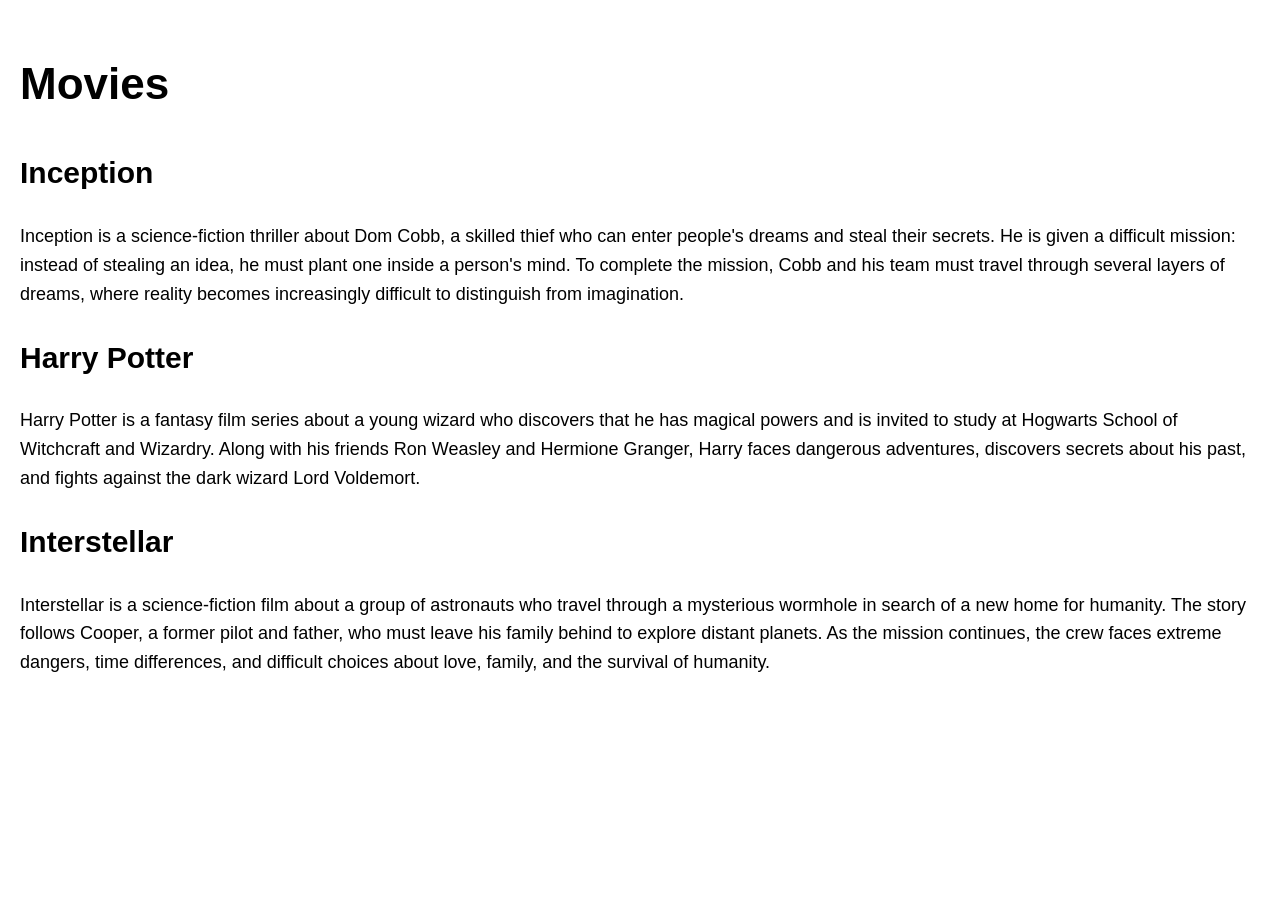
<file: task0/index.html>
<!DOCTYPE html>
<html>
<head>
    <meta charset="UTF-8">
    <title>Task 0</title>
    <link rel="stylesheet" href="style.css">
</head>

<body>

    <h1>Movies</h1>

    <h2>Inception</h2>
    <p>
        Inception is a science-fiction thriller about Dom Cobb, 
        a skilled thief who can enter people's dreams and steal their secrets.
        He is given a difficult mission: instead of stealing an idea, he must plant one inside a person's mind.
        To complete the mission, Cobb and his team must travel through several layers of dreams, 
        where reality becomes increasingly difficult to distinguish from imagination.
    </p>

    <h2>Harry Potter</h2>
    <p>
        Harry Potter is a fantasy film series about a young wizard who discovers that he has magical powers and 
        is invited to study at Hogwarts School of Witchcraft and Wizardry. Along with his friends Ron Weasley and Hermione Granger,
        Harry faces dangerous adventures, discovers secrets about his past, and fights against the dark wizard Lord Voldemort.
    </p>

    <h2>Interstellar</h2>
    <p>
        Interstellar is a science-fiction film about a group of astronauts
        who travel through a mysterious wormhole in search of a new home for humanity. 
        The story follows Cooper, a former pilot and father, who must leave his family behind to explore distant planets. 
        As the mission continues, the crew faces extreme dangers, time differences, and difficult choices about love, family, 
        and the survival of humanity.
    </p>

</body>
</html>
</file>
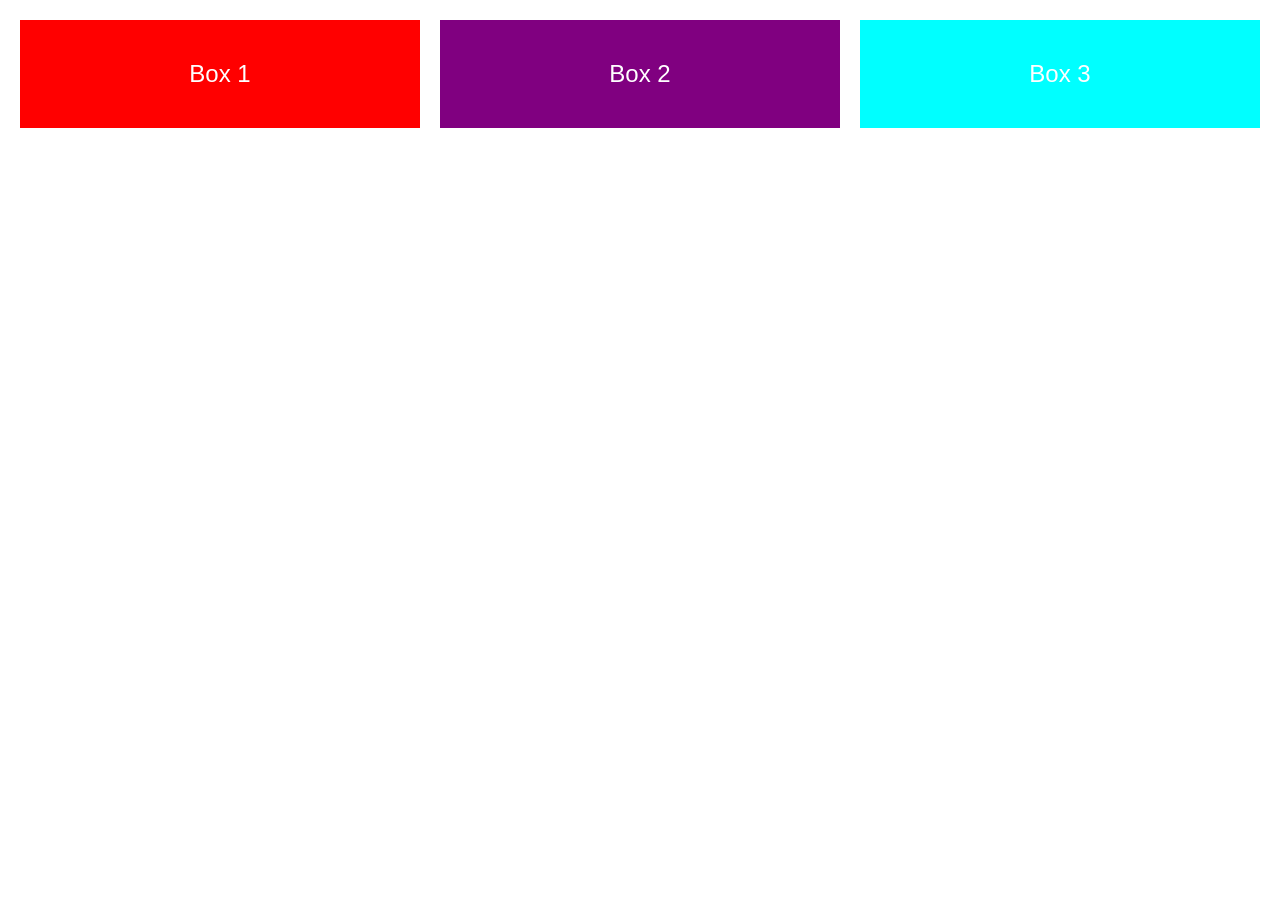
<file: task1/index.html>
<!DOCTYPE html>
<html>
<head>
    <meta charset="UTF-8">
    <meta name="viewport" content="width=device-width, initial-scale=1.0">
    <title>Task1</title>
    <link rel="stylesheet" href="style.css">
</head>

<body>

    <div class="container">
        <div class="box box1">Box 1</div>
        <div class="box box2">Box 2</div>
        <div class="box box3">Box 3</div>
    </div>

</body>

</html>
</file>
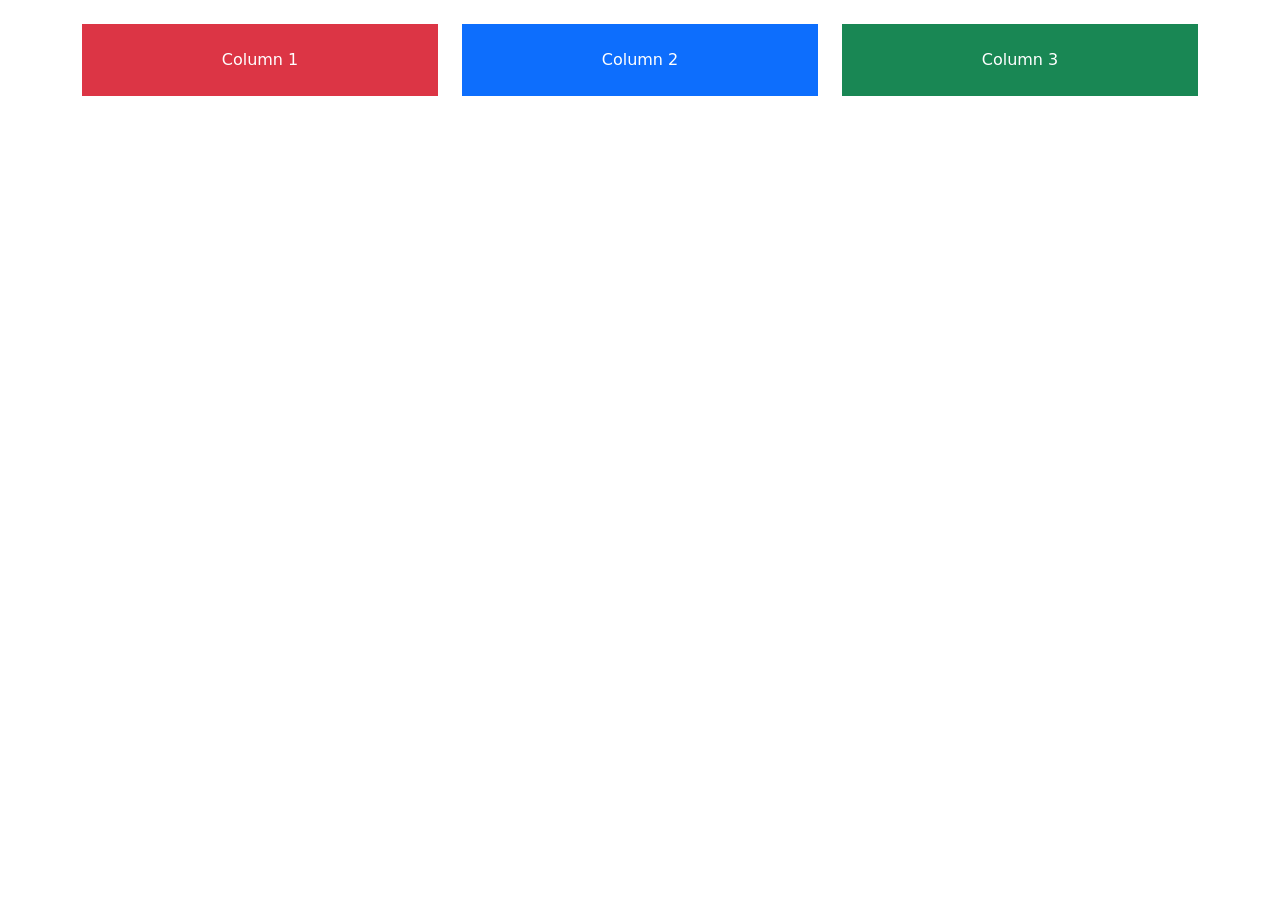
<file: task2/index.html>
<!DOCTYPE html>
<html>

<head>
    <meta charset="UTF-8">
    <meta name="viewport" content="width=device-width, initial-scale=1.0">
    <title>Task 2</title>
    <link href="https://cdn.jsdelivr.net/npm/bootstrap@5.3.3/dist/css/bootstrap.min.css" rel="stylesheet">
</head>

<body>

    <div class="container mt-4">
        <div class="row">
            <div class="col-12 col-md-6 col-lg-4">
                <div class="p-4 bg-danger text-white text-center">Column 1</div>
            </div>
            <div class="col-12 col-md-6 col-lg-4">
                <div class="p-4 bg-primary text-white text-center">Column 2</div>
            </div>
            <div class="col-12 col-md-6 col-lg-4">
                <div class="p-4 bg-success text-white text-center">Column 3</div>
            </div>
        </div>
    </div>

</body>

</html>
</file>
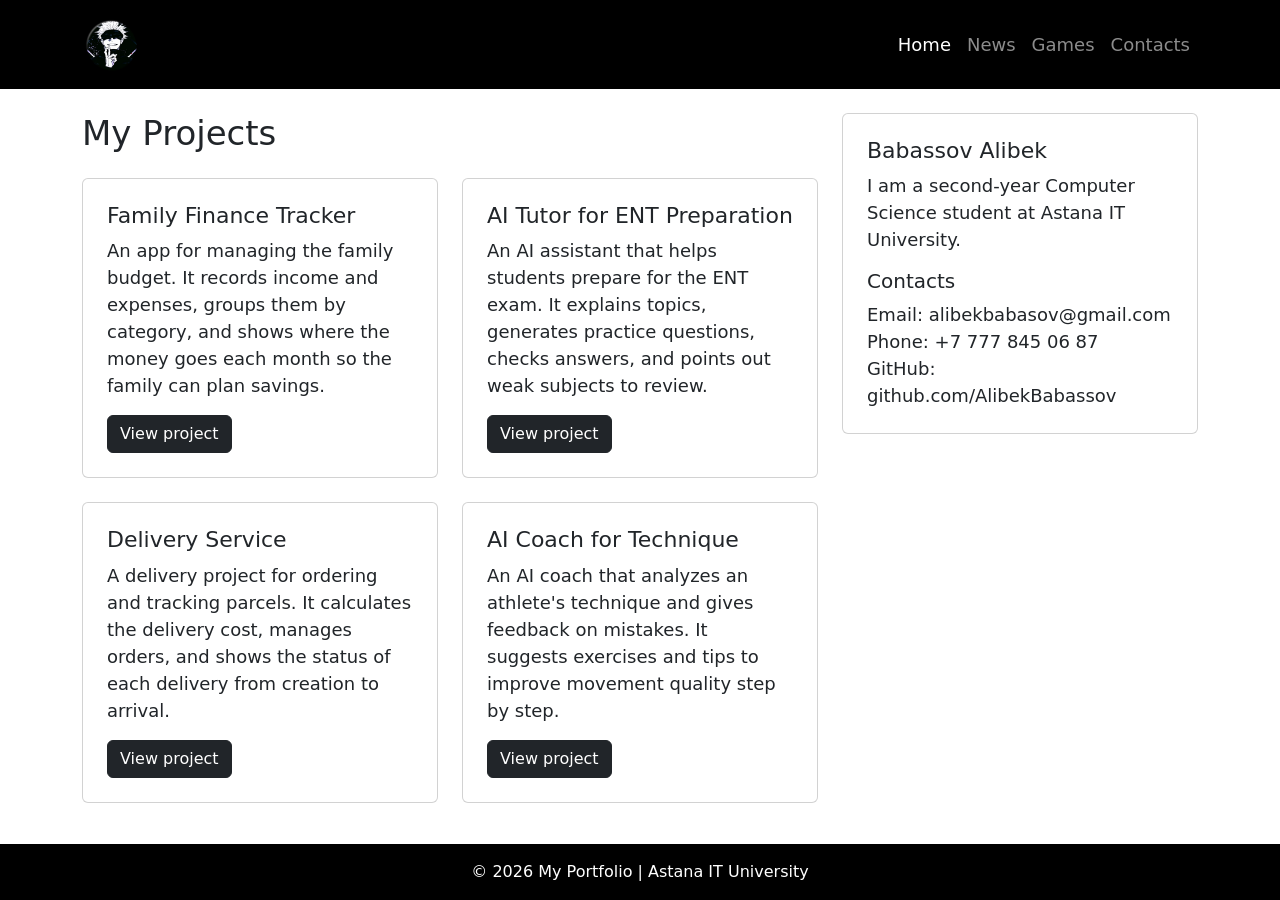
<file: task4/index.html>
<!DOCTYPE html>
<html>

<head>
    <meta charset="UTF-8">
    <meta name="viewport" content="width=device-width, initial-scale=1.0">
    <title>Task 4</title>
    <link href="https://cdn.jsdelivr.net/npm/bootstrap@5.3.3/dist/css/bootstrap.min.css" rel="stylesheet">
    <link rel="stylesheet" href="style.css">
</head>

<body class="d-flex flex-column min-vh-100">

    <header>
        <nav class="navbar navbar-expand-lg bg-black navbar-dark">
            <div class="container">

                <a class="navbar-brand" href="#">
                    <img src="image/Logo.jpg.avif" alt="Logo" width="60" height="60"
                        class="d-inline-block align-text-top">
                </a>

                <button class="navbar-toggler" type="button" data-bs-toggle="collapse" data-bs-target="#navMenu"
                    aria-controls="navMenu" aria-expanded="false" aria-label="Toggle navigation">
                    <span class="navbar-toggler-icon"></span>
                </button>

                <div class="collapse navbar-collapse" id="navMenu">
                    <ul class="navbar-nav ms-auto">
                        <li class="nav-item"><a class="nav-link active" href="#">Home</a></li>
                        <li class="nav-item"><a class="nav-link" href="#">News</a></li>
                        <li class="nav-item"><a class="nav-link" href="#">Games</a></li>
                        <li class="nav-item"><a class="nav-link" href="#">Contacts</a></li>
                    </ul>
                </div>

            </div>
        </nav>
    </header>

    <main class="container my-4 flex-grow-1">
        <div class="row g-4">

            <section class="col-12 col-lg-8" id="projects">
                <h2 class="mb-4">My Projects</h2>

                <div class="row g-4">

                    <div class="col-12 col-md-6">
                        <div class="card h-100">
                            <div class="card-body">
                                <h5 class="card-title">Family Finance Tracker</h5>
                                <p class="card-text">An app for managing the family budget. It records income and
                                    expenses, groups them by category, and shows where the money
                                    goes each month so the family can plan savings.
                                </p>
                                <a href="#" class="btn btn-dark">View project</a>
                            </div>
                        </div>
                    </div>

                    <div class="col-12 col-md-6">
                        <div class="card h-100">
                            <div class="card-body">
                                <h5 class="card-title">AI Tutor for ENT Preparation</h5>
                                <p class="card-text">An AI assistant that helps students prepare for the ENT exam.
                                    It explains topics, generates practice questions, checks
                                    answers, and points out weak subjects to review.
                                </p>
                                <a href="#" class="btn btn-dark">View project</a>
                            </div>
                        </div>
                    </div>

                    <div class="col-12 col-md-6">
                        <div class="card h-100">
                            <div class="card-body">
                                <h5 class="card-title">Delivery Service</h5>
                                <p class="card-text">A delivery project for ordering and tracking parcels. It
                                    calculates the delivery cost, manages orders, and shows the
                                    status of each delivery from creation to arrival.
                                </p>
                                <a href="#" class="btn btn-dark">View project</a>
                            </div>
                        </div>
                    </div>

                    <div class="col-12 col-md-6">
                        <div class="card h-100">
                            <div class="card-body">
                                <h5 class="card-title">AI Coach for Technique</h5>
                                <p class="card-text">An AI coach that analyzes an athlete's technique and gives
                                    feedback on mistakes. It suggests exercises and tips to
                                    improve movement quality step by step.
                                </p>
                                <a href="#" class="btn btn-dark">View project</a>
                            </div>
                        </div>
                    </div>

                </div>
            </section>

            <aside class="col-12 col-lg-4">
                <div class="card">
                    <div class="card-body">
                        <h4 class="card-title">Babassov Alibek</h4>
                        <p class="card-text">I am a second-year Computer Science student at Astana IT University.</p>

                        <h5>Contacts</h5>
                        <ul class="list-unstyled mb-0">
                            <li>Email: alibekbabasov@gmail.com</li>
                            <li>Phone: +7 777 845 06 87</li>
                            <li>GitHub: github.com/AlibekBabassov</li>
                        </ul>
                    </div>
                </div>
            </aside>

        </div>
    </main>
    <footer>
        <p class="p-3 bg-black text-white text-center mb-0">
            © 2026 My Portfolio
            <span class="hide-mobile"> | Astana IT University</span>
        </p>
    </footer>

    <script src="https://cdn.jsdelivr.net/npm/bootstrap@5.3.3/dist/js/bootstrap.bundle.min.js"></script>
</body>

</html>
</file>
<file: task0/style.css>
body {
  font-family: Arial, sans-serif;
  line-height: 1.6;
  margin: 0;
  padding: 20px;
}

h1 { font-size: 24px; }
h2 { font-size: 18px; }
h3 { font-size: 16px; }
p  { font-size: 14px; }

@media (min-width: 768px) {
  h1 { font-size: 32px; }
  h2 { font-size: 24px; }
  h3 { font-size: 20px; }
  p  { font-size: 16px; }
}

@media (min-width: 1024px) {
  h1 { font-size: 44px; }
  h2 { font-size: 30px; }
  h3 { font-size: 24px; }
  p  { font-size: 18px; }
}
</file>
<file: task1/style.css>
body {
  font-family: Arial, sans-serif;
  margin: 0;
  padding: 20px;
}

.box {
  padding: 40px 20px;
  color: white;
  font-size: 24px;
  text-align: center;
}

.box1 { background-color: red; }
.box2 { background-color: purple }
.box3 { background-color: aqua; }

.container {
  display: flex;
  flex-direction: column;
  gap: 20px;
}

@media (min-width: 768px) {
  .container {
    flex-direction: row;
    flex-wrap: wrap;
  }

  .box {
    flex: 0 0 calc(50% - 10px);
  }
}

@media (min-width: 1024px) {
  .box {
    flex: 1;
  }
}
</file>
<file: task4/style.css>
body {
  display: flex;
  flex-direction: column;
  min-height: 100vh;
}

main {
  flex-grow: 1;
}

h2 { 
    font-size: 20px; 
}

.card-title { 
    font-size: 16px; 
}

.card-text, li {
    font-size: 14px; 
}

.card-body {
    padding: 12px; 
}

footer p { 
    font-size: 12px; 
}

.hide-mobile { 
    display: none; 
}

@media (min-width: 768px) {
  h2 { font-size: 26px; }
  .card-title { font-size: 18px; }
  .card-text, li { font-size: 16px; }
  .card-body { padding: 16px; }
  footer p { font-size: 14px; }

  .hide-mobile { display: inline; }
}

@media (min-width: 992px) {
  h2 { font-size: 34px; }
  .card-title { font-size: 22px; }
  .card-text, li { font-size: 18px; }
  .card-body { padding: 24px; }
  footer p { font-size: 16px; }
}
</file>
